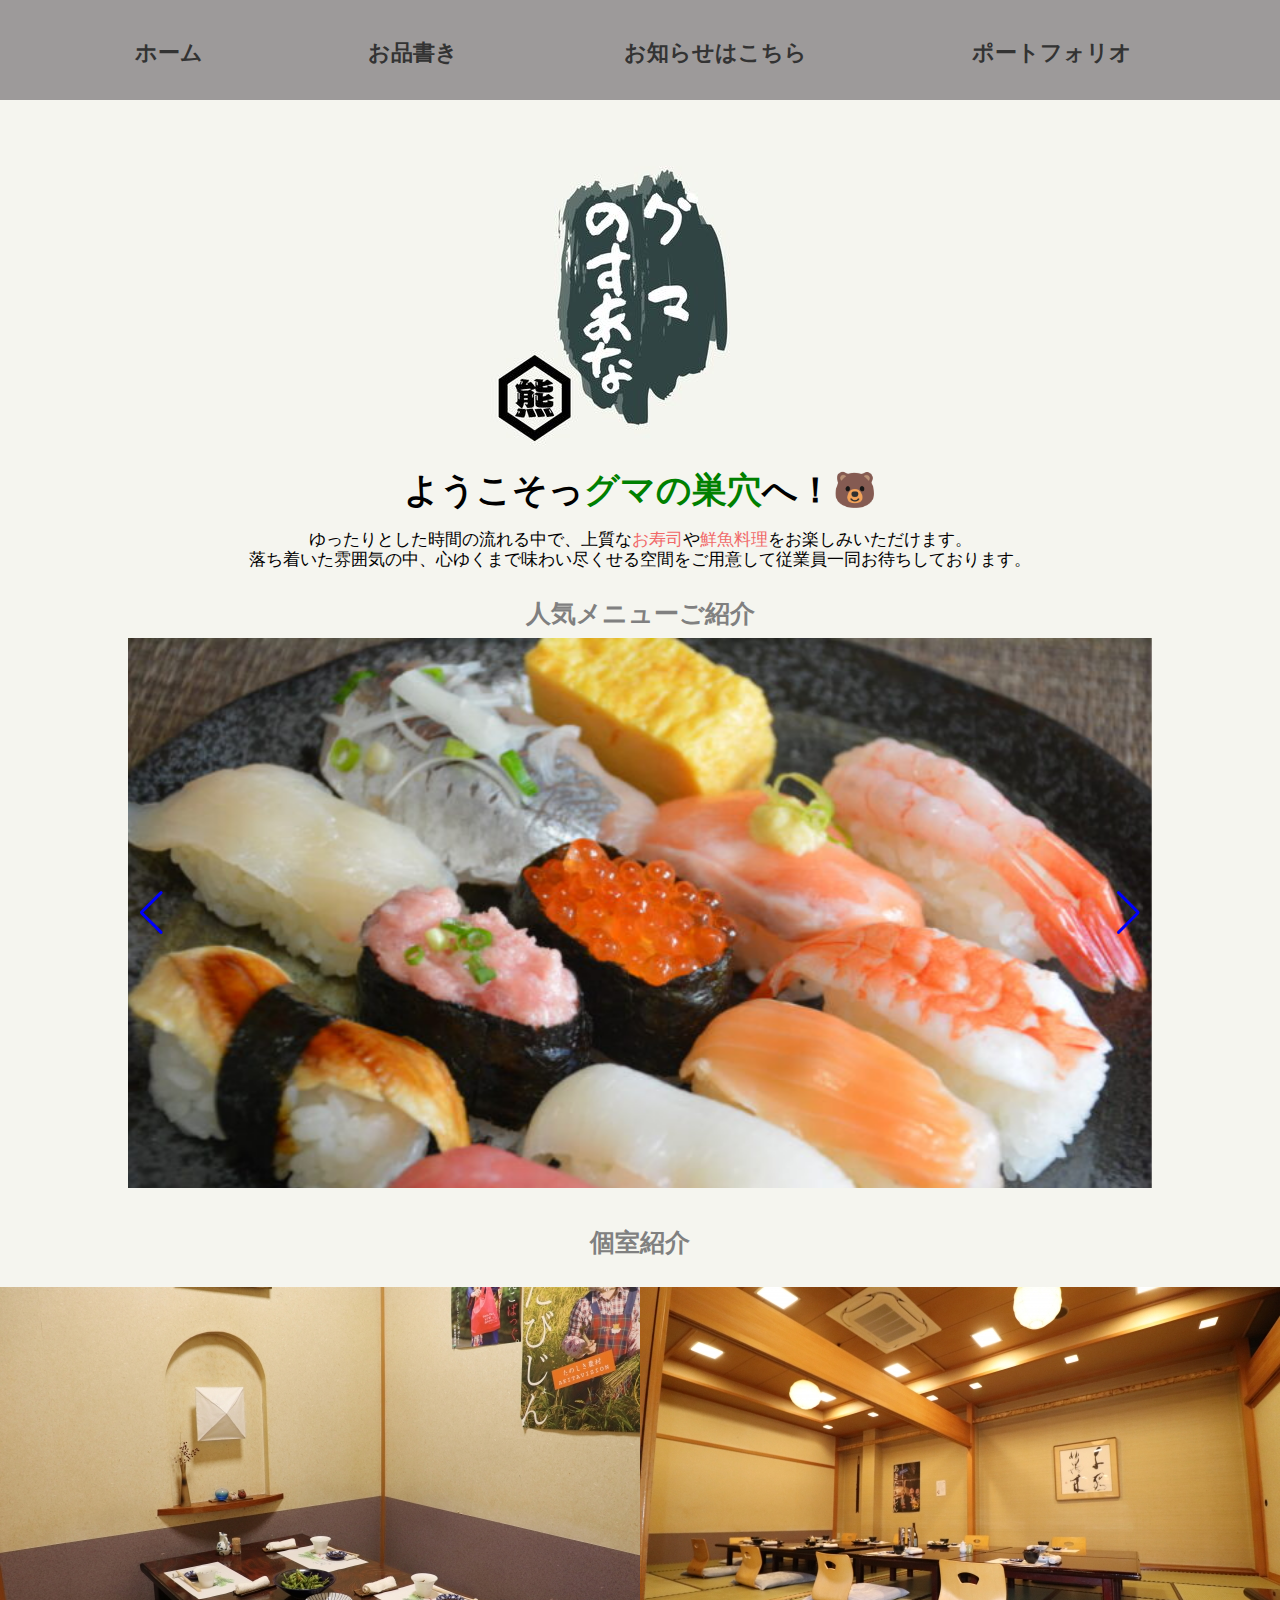
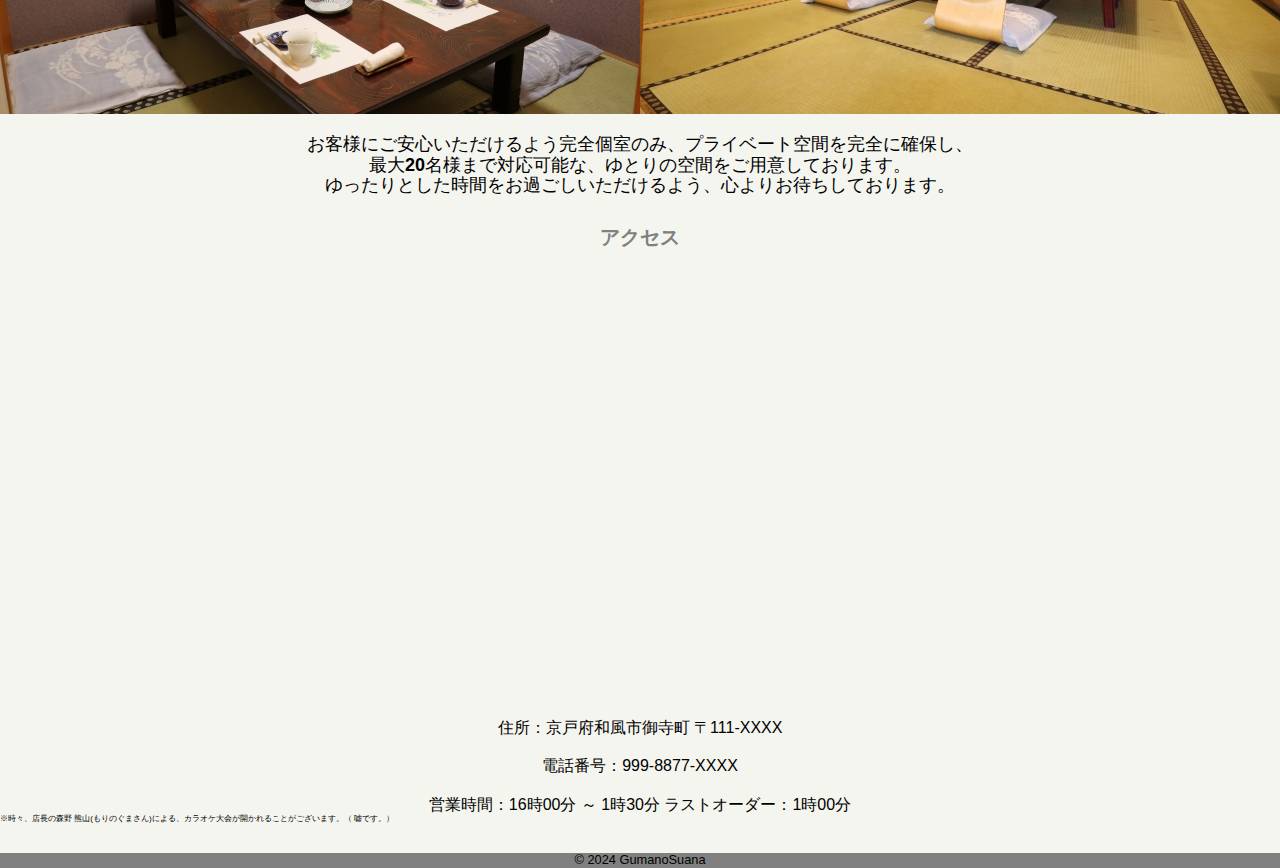
<file: index.html>
<!DOCTYPE html>
<html lang="ja">

<head>
    <meta charset="UTF-8">
    <meta name="viewport" content="width=device-width, initial-scale=1.0">
    <title>居酒屋 グマのすあな</title>
    <link rel="stylesheet" href="./css/reset.css">
    <link rel="stylesheet" href="https://cdn.jsdelivr.net/npm/swiper@11/swiper-bundle.min.css"/>
    <link rel="stylesheet" href="./css/swiper.css">
    <link rel="stylesheet" href="./css/sakaba.css">
</head>

<body>

    <header>
        <nav class="header-list">
            <ul class="main-menu">
                <li><a href="#home">ホーム</a>
                <ul class="sub-menu">
                    <li><a href="#ninki">メニュー</a></li>
                    <li><a href="#kositu">個室紹介</a></li>
                    <li><a href="#access-top">アクセス</a></li>
                </ul>
                <li><a href="#">お品書き</a>
                    <ul class="sub-menu">
                        <li><a href="menu.html">お魚料理</a></li>
                        <li><a href="#">揚げ物</a></li>
                        <li><a href="#">お手軽一品</a></li>
                        <li><a href="#">お飲み物</a></li>
                    </ul>
                </li>
                </li>
                <li><a href="#">お知らせはこちら</a>
                    <ul class="sub-menu">
                        <li><a href="#">X (旧 Twitter)</a></li>
                        <li><a href="https://www.facebook.com/login.php/" target="_blank">Facebook</a></li>
                        <li><a href="https://www.instagram.com/?hl=ja" target="_blank">Instagram</a></li>
                    </ul>
                </li>
                <li><a href="#">ポートフォリオ</a>
                    <ul class="sub-menu">
                        <li><a href="otamesi.html" target="_blank">その１</a></li>
                        <li><a href="index.html">その２</a></li>
                    </ul>
                </li>
            </ul>
        </nav>
    </header>

    <main>
        <div class="top-images"><a href="./neta.html"><img class="top" src="./images/top.jpg" alt="店名"></a></div>
        <h1 id="home">ようこそっ<span class="green">グマの巣穴</span>へ！🐻</h1>
        <p class="nedan">ゆったりとした時間の流れる中で、上質な<span class="sakana">お寿司</span>や<span
                class="sakana">鮮魚料理</span>をお楽しみいただけます。<br>
            落ち着いた雰囲気の中、心ゆくまで味わい尽くせる空間をご用意して従業員一同お待ちしております。</p>

        <h2 id="ninki">人気メニューご紹介</h2>

        <!--swiperの使いかた
        1.swiperというクラス名の<div>タグを用意
        2.swiperの中にswiper-wrapperというクラス名の<div>タグを用意
        3.swiper-wrapperの中に、スライドする画像を設定
        画像は、swiper-slideというクラス名の<div>タグを使い、style属性でbackgroung-imageとして設定 
        -->
        <div class="swiper">
            <div class="swiper-wrapper">
                <div class="swiper-slide" style="background-image: url(./images/sushi.jpg)";>
                    <a class="swiper-menu" href="menu.html"></a>
                </div>
                <div class="swiper-slide" style="background-image: url(./images/sasimi.jpg)">
                    <a class="swiper-menu" href="menu.html"></a>
                </div>
                <div class="swiper-slide" style="background-image: url(./images/karaage.jpg)";></div>
                <div class="swiper-slide" style="background-image: url(./images/osake.jpg)";></div>
            </div>
            <!-- 矢印ボタンを作りたいときは以下のHTMLコードとjsコードを追加 -->
            <div class="swiper-button-prev"></div>
            <div class="swiper-button-next"></div>
        </div>

<h2 class="heya" id="kositu">個室紹介</h2>

            <div class="kositu-img">
                <img src="./images/kositu.jpg" alt="個室">
                <img src="./images/kositu2.jpg" alt="大個室">
            </div>

        <div class="kositu-text">
            <p>お客様にご安心いただけるよう完全個室のみ、プライベート空間を完全に確保し、<br>
                最大20名様まで対応可能な、ゆとりの空間をご用意しております。<br>
                ゆったりとした時間をお過ごしいただけるよう、心よりお待ちしております。</p>
        </div>
        <script src="https://cdn.jsdelivr.net/npm/swiper@11/swiper-bundle.min.js"></script>
        <script src="./js/swiper.js"></script>

    </main>

    <footer>

        <h3 id="access-top">アクセス</h3>
        <div class="iframe">
            <iframe
                src="https://www.google.com/maps/embed?pb=!1m18!1m12!1m3!1d1441.7031281642783!2d10.395855871060443!3d43.722886701111186!2m3!1f0!2f0!3f0!3m2!1i1024!2i768!4f13.1!3m3!1m2!1s0x12d591a6c44e88cd%3A0x32eca9b1d554fc03!2z44OU44K144Gu5pac5aGU!5e0!3m2!1sja!2sjp!4v1723582237822!5m2!1sja!2sjp"
                width="600" height="450" style="border:0;" allowfullscreen="" loading="lazy"
                referrerpolicy="no-referrer-when-downgrade"></iframe>
        </div>
        <p class="access">住所：京戸府和風市御寺町 〒111-XXXX</p>
        <p class="access">電話番号：999-8877-XXXX</p>
        <p class="access">営業時間：16時00分 ～ 1時30分 ラストオーダー：1時00分</p>
        <p class="kossori">※時々、店長の森野 熊山(もりのぐまさん)による、カラオケ大会が開かれることがございます。（ 嘘です。）</p>
        <p class="copyright">© 2024 GumanoSuana</p>
    </footer>

</body>

</html>
</file>
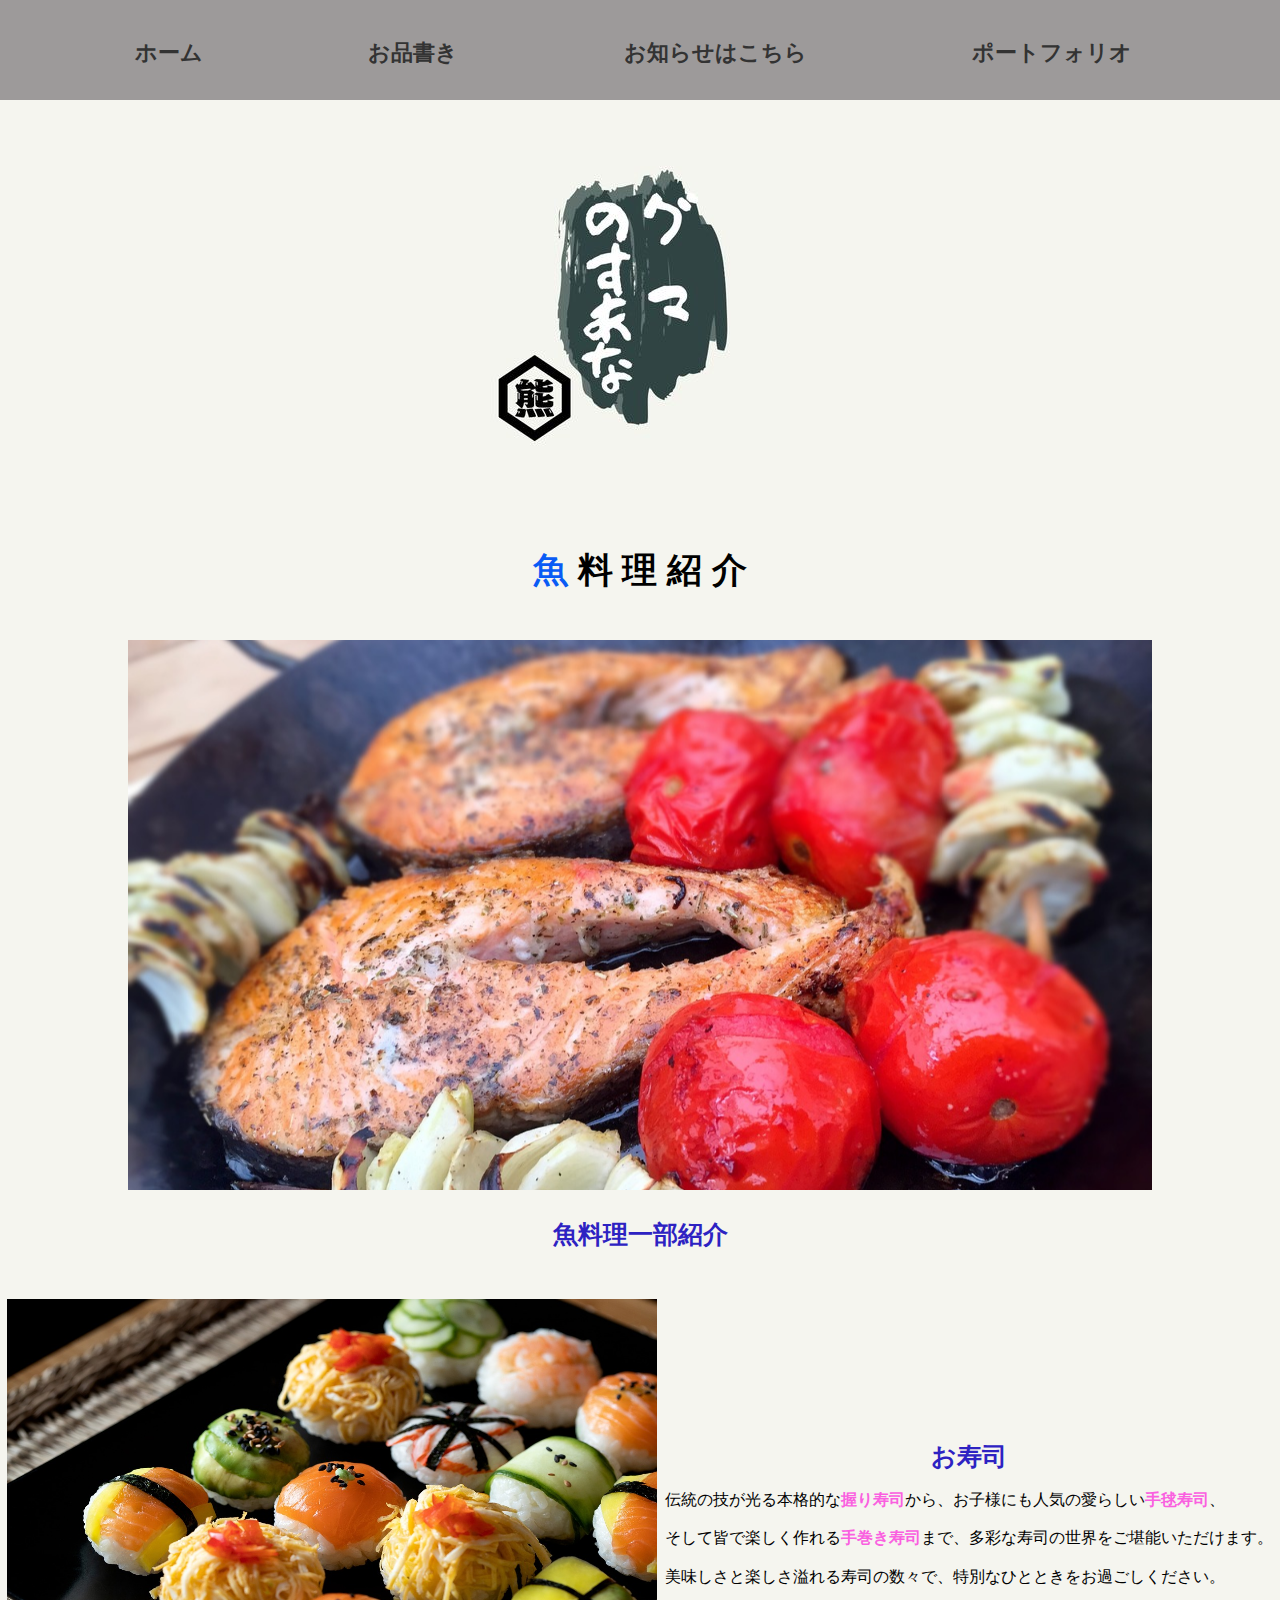
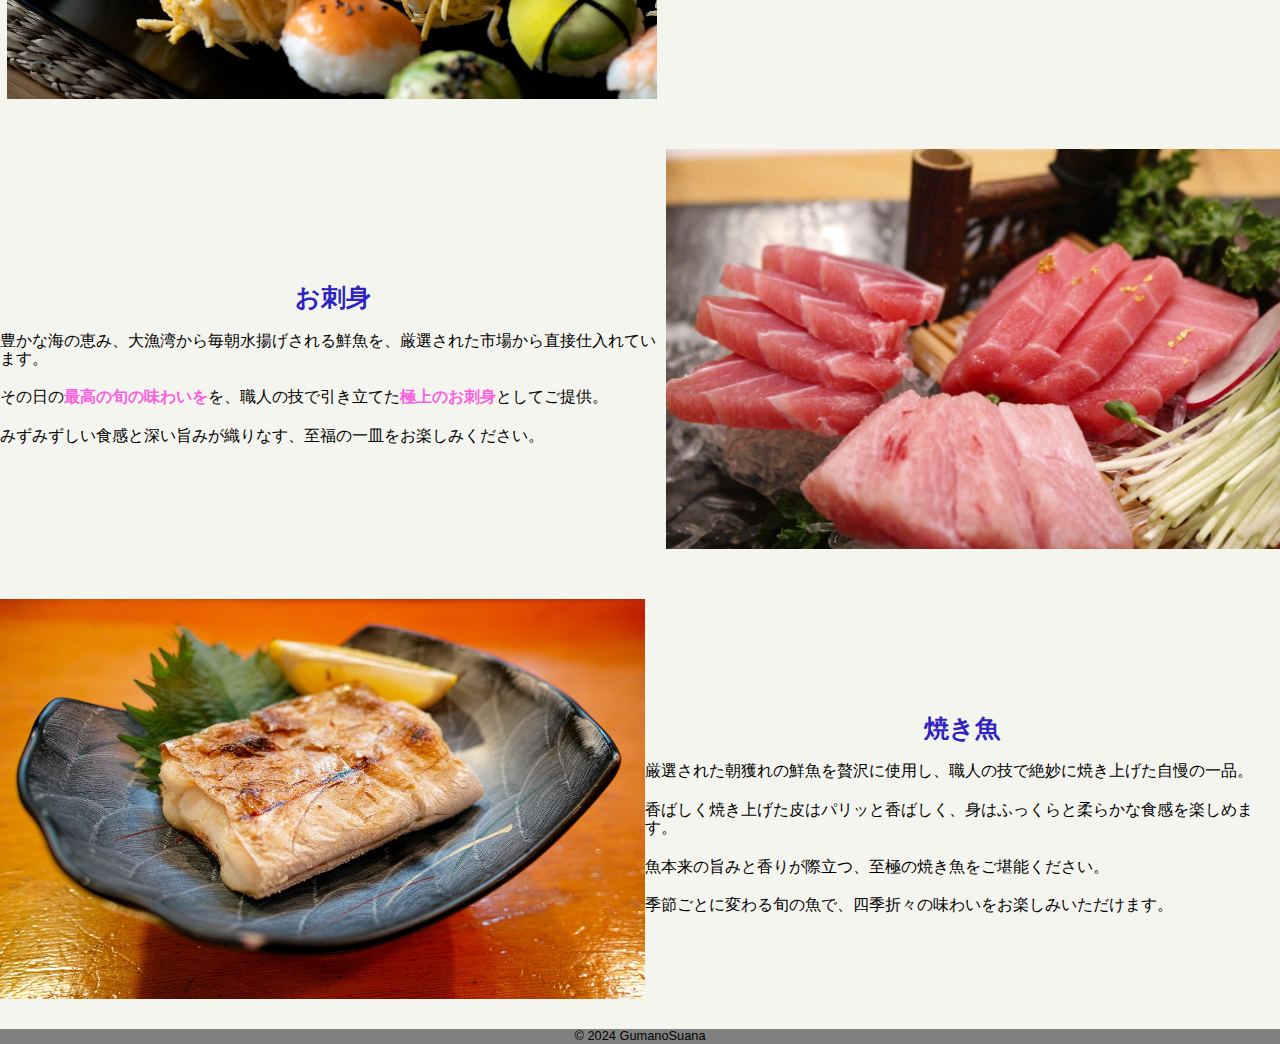
<file: menu.html>
<!DOCTYPE html>
<html lang="ja">

<head>
    <meta charset="UTF-8">
    <meta name="viewport" content="width=device-width, initial-scale=1.0">
    <title>魚料理</title>
    <link rel="stylesheet" href="./css/reset.css">
    <link rel="stylesheet" href="https://cdn.jsdelivr.net/npm/swiper@11/swiper-bundle.min.css" />
    <link rel="stylesheet" href="./css/swiper.css">
    <link rel="stylesheet" href="./css/menu.css">
</head>

<body>

    <header>
        <nav class="header-list">
            <ul class="main-menu">
                <li><a href="index.html">ホーム</a></li>
                <li><a href="#">お品書き</a>
                    <ul class="sub-menu">
                        <li><a href="#">お魚料理</a></li>
                        <li><a href="#">揚げ物</a></li>
                        <li><a href="#">お手軽一品</a></li>
                        <li><a href="#">お飲み物</a></li>
                    </ul>
                </li>
                <li><a href="#">お知らせはこちら</a>
                    <ul class="sub-menu">
                        <li><a href="#">X (旧 Twitter)</a></li>
                        <li><a href="https://www.facebook.com/login.php/" target="_blank">Facebook</a></li>
                        <li><a href="https://www.instagram.com/?hl=ja" target="_blank">Instagram</a></li>
                    </ul>
                </li>
                <li><a href="#">ポートフォリオ</a>
                    <ul class="sub-menu">
                        <li><a href="otamesi.html" target="_blank">その１</a></li>
                        <li><a href="index.html">その２</a></li>
                    </ul>
                </li>
            </ul>
        </nav>
    </header>

    <main>
        <div class="top-images"><a href="./neta.html"><img class="top" src="./images/top.jpg" alt="店名"></a></div>
        <h1><span class="sakana">魚</span> 料 理 紹 介</h1>

        <div class="swiper">
            <div class="swiper-wrapper">
                <div class="swiper-slide" style="background-image: url(./images/maguro.jpg)"></div>
                <div class="swiper-slide" style="background-image: url(./images/sasimi.jpg)"></div>
                <div class="swiper-slide" style="background-image: url(./images/yakisakana.jpg)" ;></div>
                <div class="swiper-slide" style="background-image: url(./images/yakisakana2.jpg)" ;></div>
                <div class="swiper-slide" style="background-image: url(./images/sushi.jpg)" ;></div>
            </div>
        </div>

        <!--<div class="menu-container">

            <div class="menu-item">
                <img src="./images/sushi3.jpg" alt="てまり寿司">
                <p>お寿司です</p>

            </div>

            <div class="menu-item">
                <img src="./images/sasimi2.jpg" alt="マグロ刺身">
                <p>刺身です</p>

            </div>

            <div class="menu-item">
                <img src="./images/yakisakana.jpg" alt="焼き魚">
                <P>焼き魚です</P>

            </div>

        </div>-->

        <h2>魚料理一部紹介</h2>

        <div class="menu-container">
            <div class="menu-image">
                <img src="./images/sushi3.jpg" alt="てまり寿司">
            </div>
            <div class="menu-text">
                <h2>お寿司</h2>
                <p>伝統の技が光る本格的な<span class="setumei">握り寿司</span>から、お子様にも人気の愛らしい<span class="setumei">手毬寿司</span>、</p>
                <p>そして皆で楽しく作れる<span class="setumei">手巻き寿司</span>まで、多彩な寿司の世界をご堪能いただけます。</p>
                <p>美味しさと楽しさ溢れる寿司の数々で、特別なひとときをお過ごしください。</p>
            </div>
        </div>

        <div class="menu-container">
            <div class="menu-text">
                <h2>お刺身</h2>
                <p>豊かな海の恵み、大漁湾から毎朝水揚げされる鮮魚を、厳選された市場から直接仕入れています。</p>
                <p>その日の<span class="setumei">最高の旬の味わいを</span>を、職人の技で引き立てた<span class="setumei">極上のお刺身</span>としてご提供。</p>
                <p>みずみずしい食感と深い旨みが織りなす、至福の一皿をお楽しみください。</p>
            </div>
            <div class="menu-image">
                <img src="./images/sasimi2.jpg" alt="マグロ刺身">
            </div>
        </div>

        <div class="menu-container">
            <div class="menu-image">
                <img src="./images/yakisakana.jpg" alt="焼き魚">
            </div>
            <div class="menu-text">
                <h2>焼き魚</h2>
                <p>厳選された朝獲れの鮮魚を贅沢に使用し、職人の技で絶妙に焼き上げた自慢の一品。</p>
                <p>香ばしく焼き上げた皮はパリッと香ばしく、身はふっくらと柔らかな食感を楽しめます。</p>
                <p>魚本来の旨みと香りが際立つ、至極の焼き魚をご堪能ください。</p>
                <p>季節ごとに変わる旬の魚で、四季折々の味わいをお楽しみいただけます。</p>
            </div>
        </div>

        <script src="https://cdn.jsdelivr.net/npm/swiper@11/swiper-bundle.min.js"></script>
        <script src="./js/swiper2.js"></script>

    </main>

    <footer>
        <p class="copyright">© 2024 GumanoSuana</p>
    </footer>

</body>

</html>
</file>
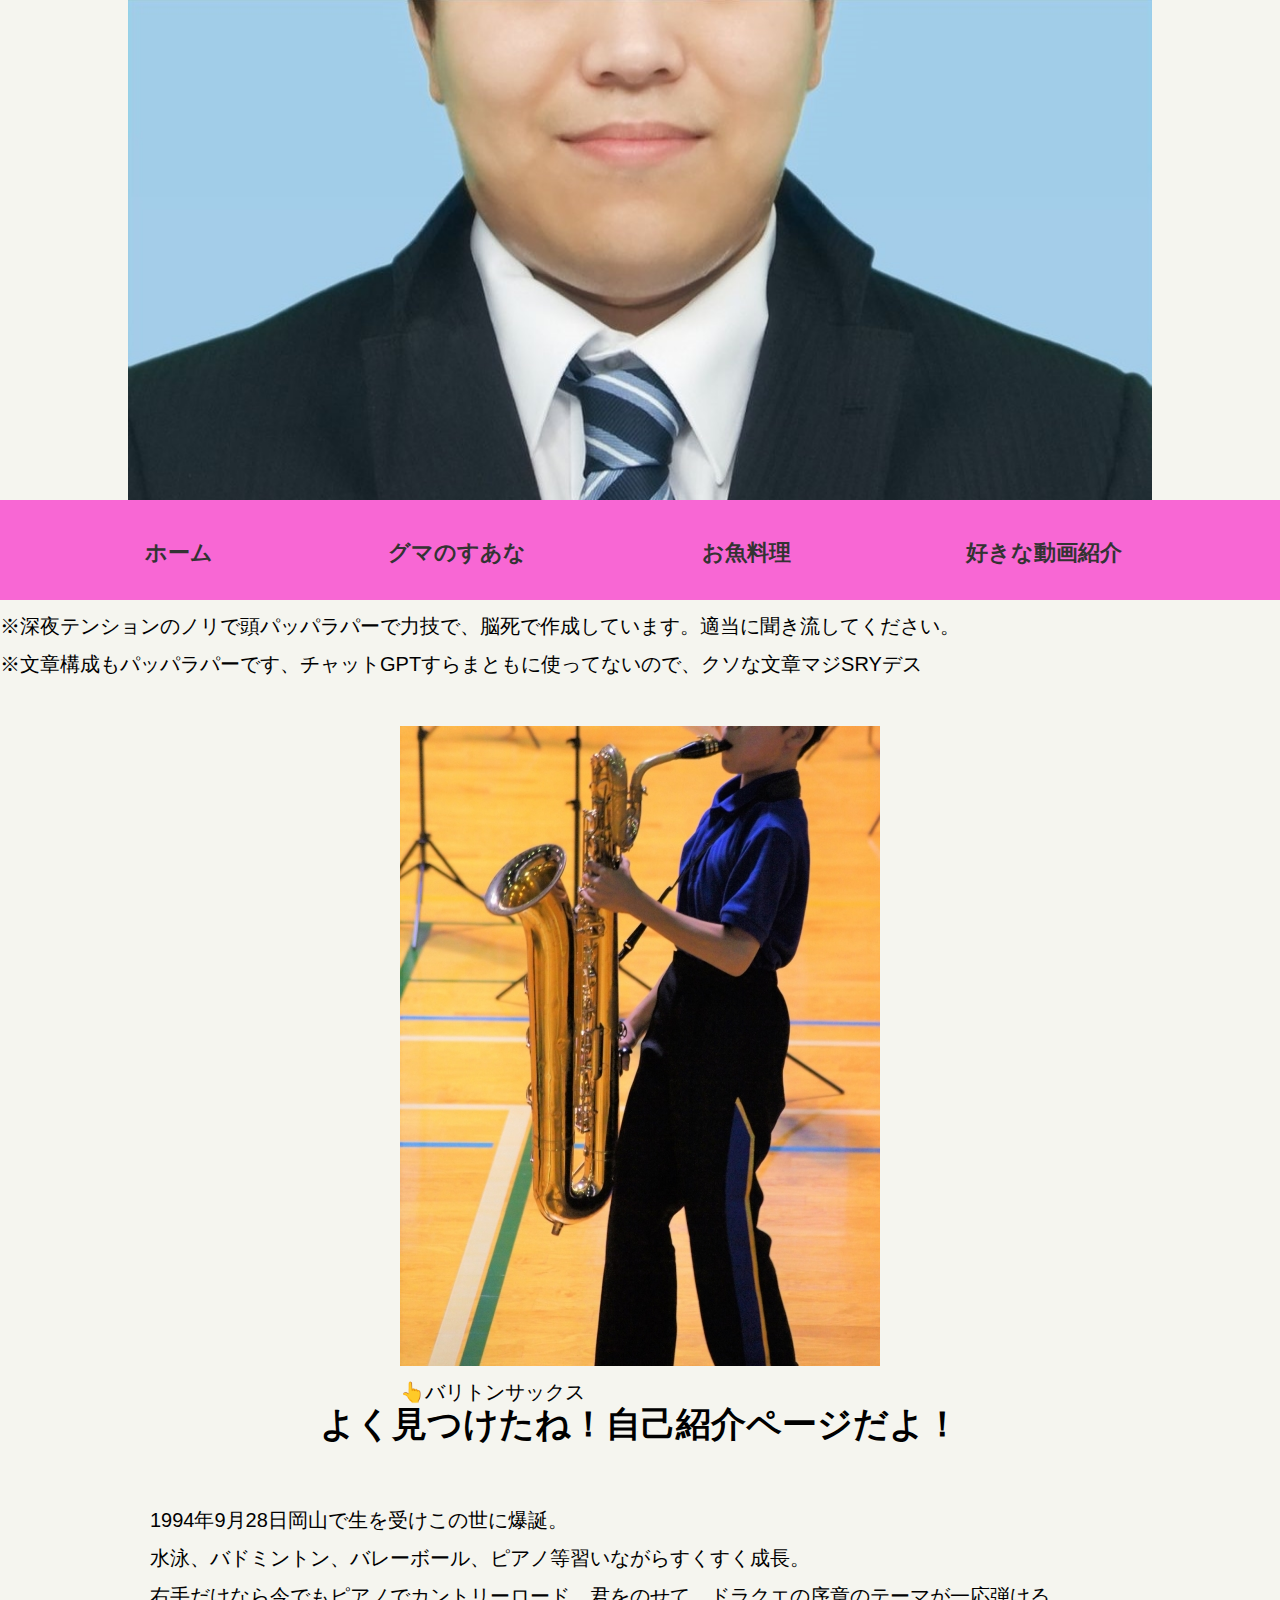
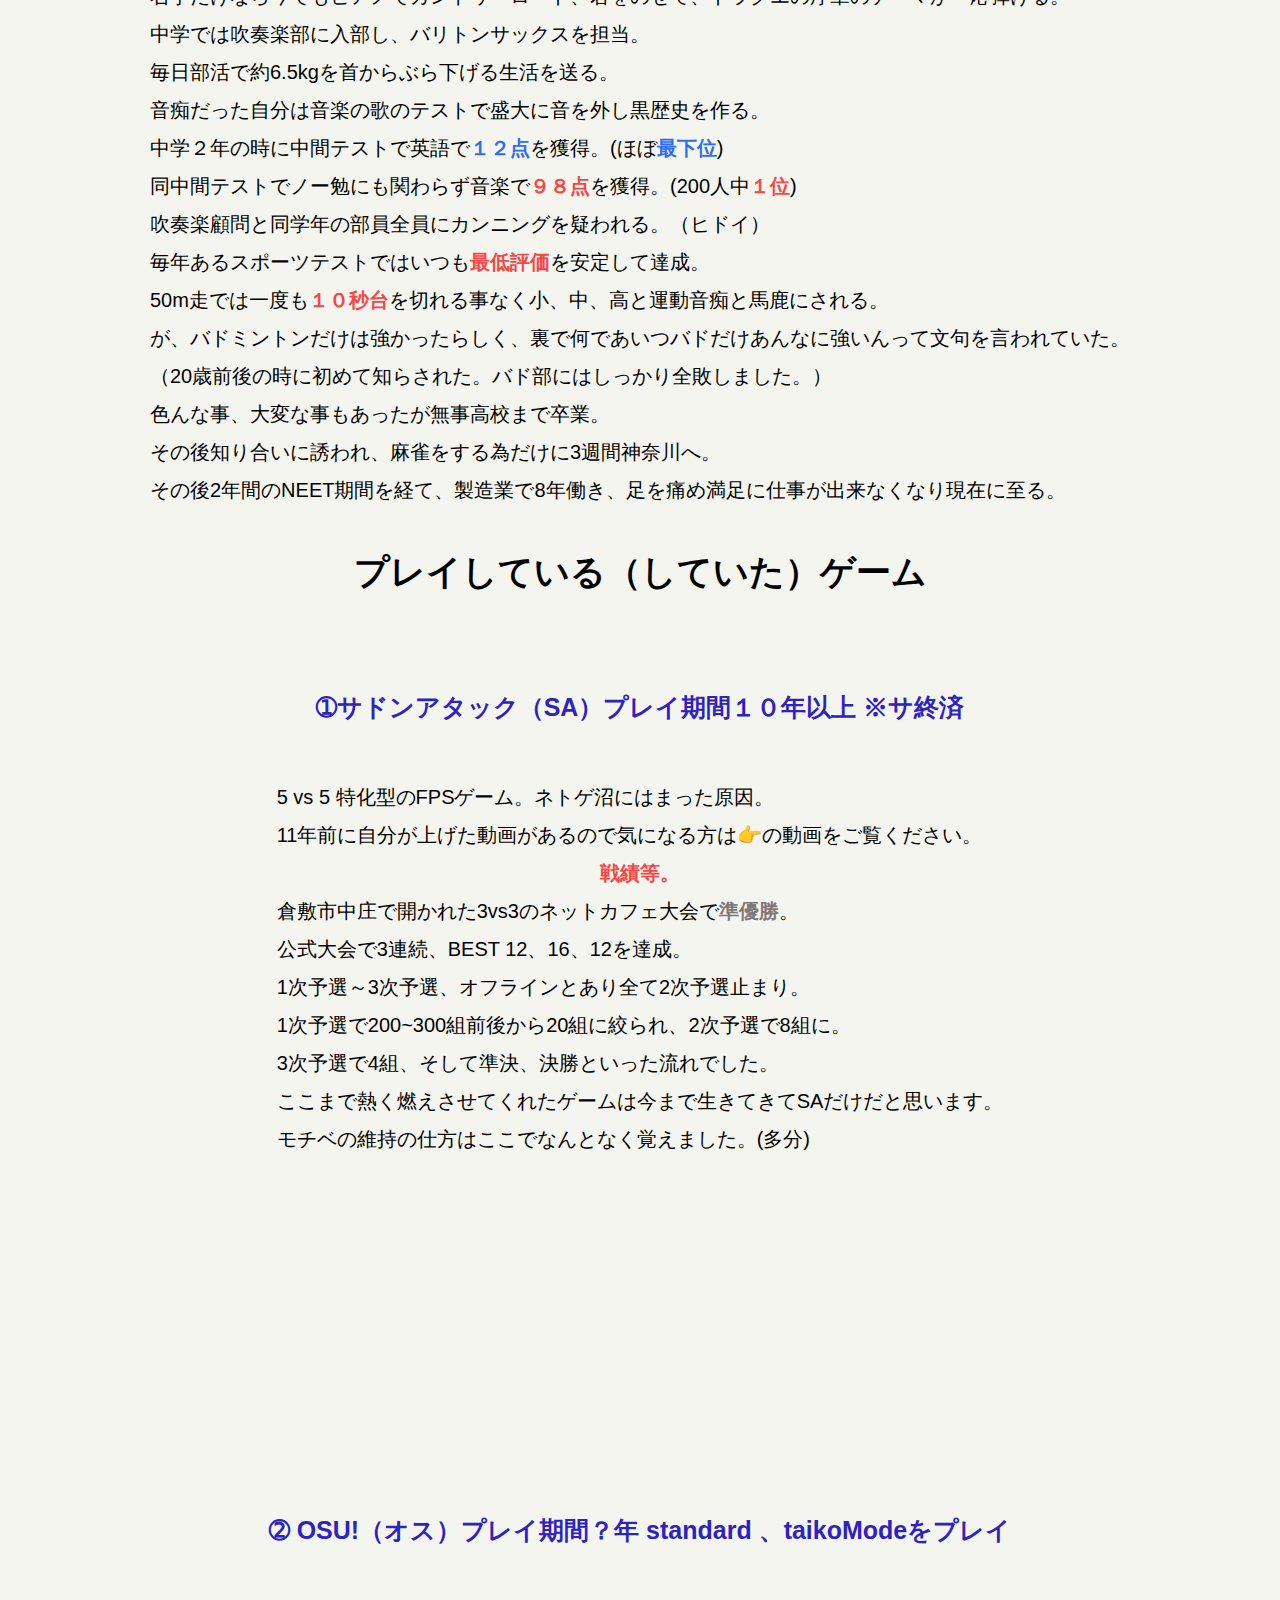
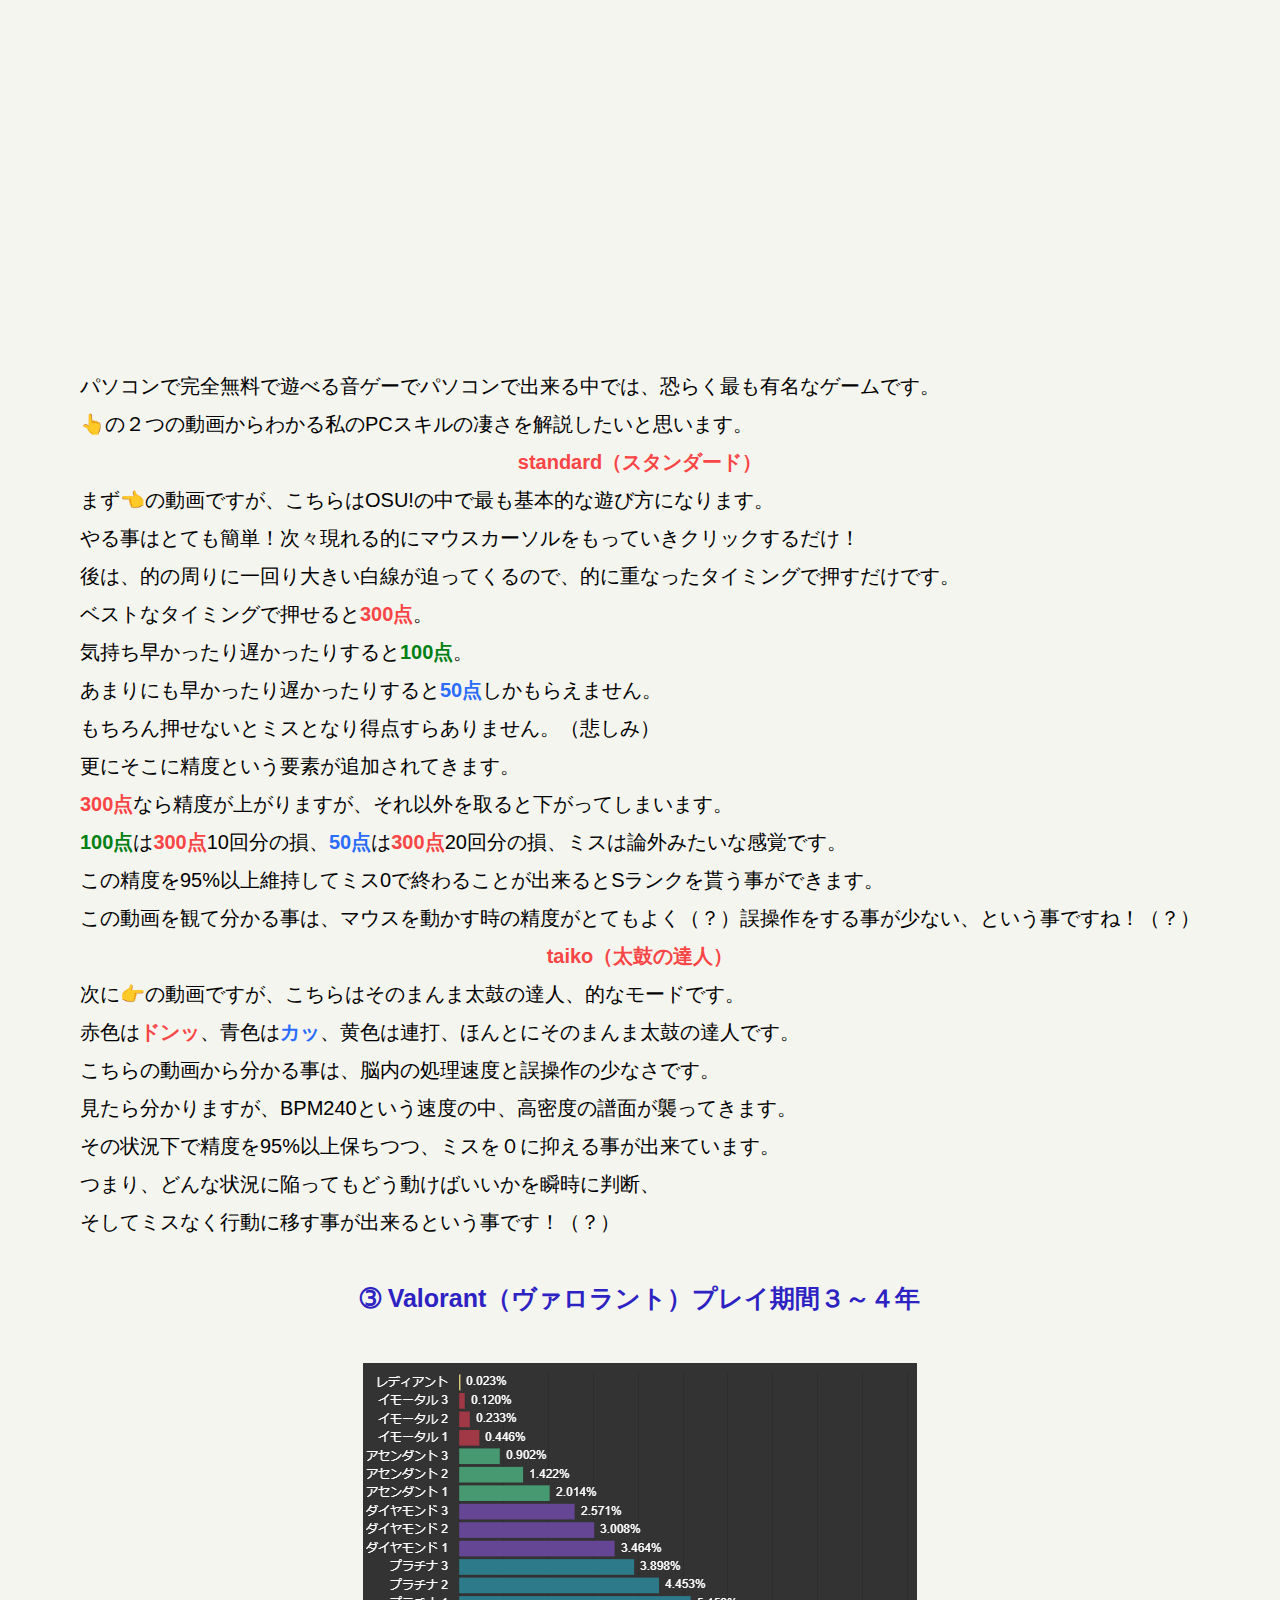
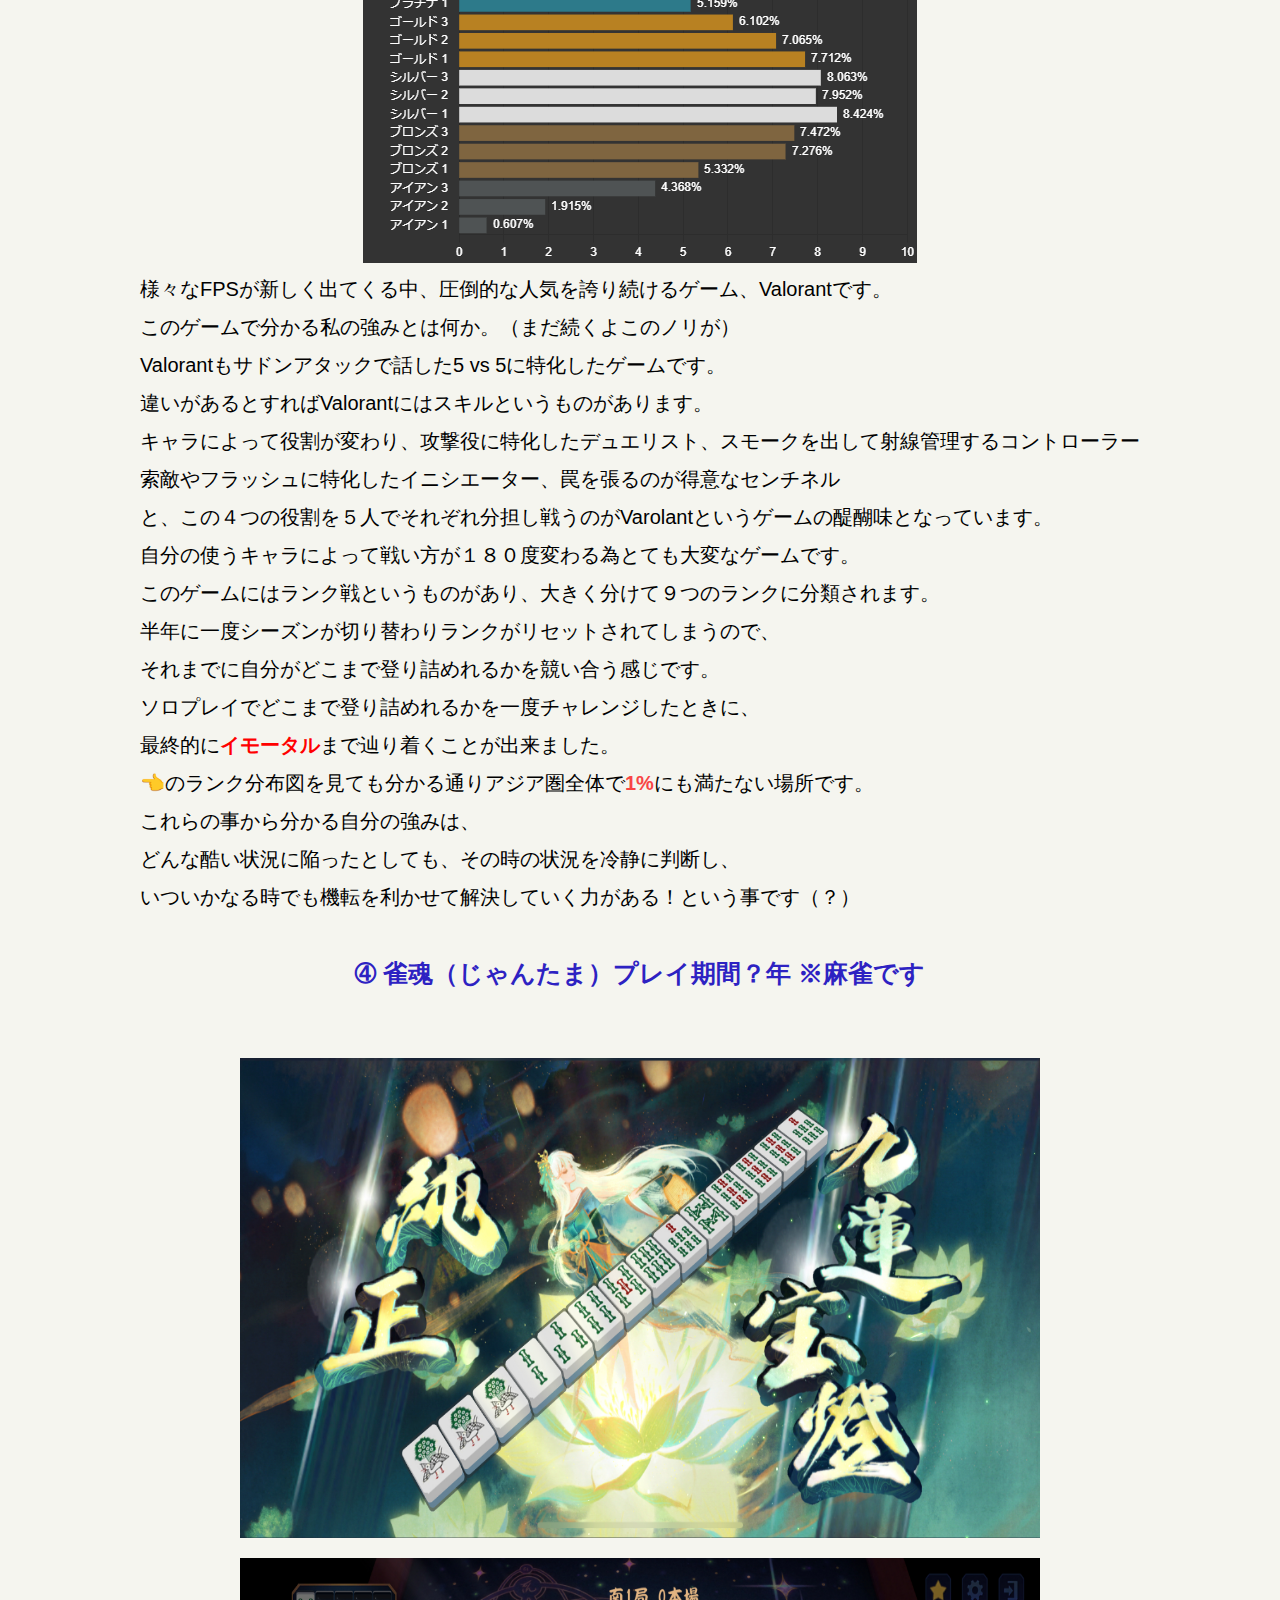
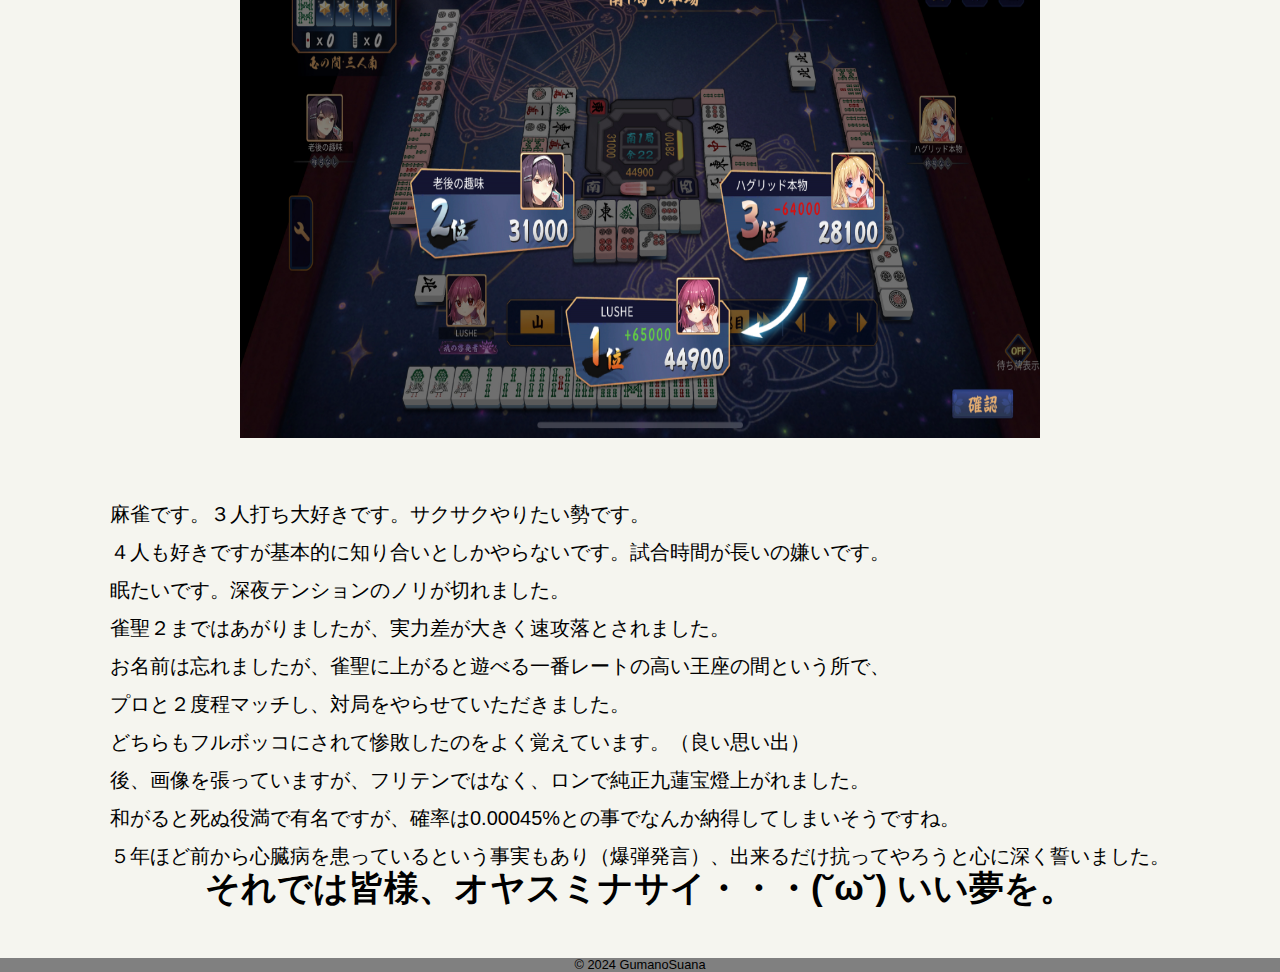
<file: neta.html>
<!DOCTYPE html>
<html lang="ja">

<head>
    <meta charset="UTF-8">
    <meta name="viewport" content="width=device-width, initial-scale=1.0">
    <title>今更自己紹介ぶち込むぞぉ！</title>
    <link rel="stylesheet" href="./css/reset.css">
    <link rel="stylesheet" href="https://cdn.jsdelivr.net/npm/swiper@11/swiper-bundle.min.css" />
    <link rel="stylesheet" href="./css/swiper.css">
    <link rel="stylesheet" href="./css/neta.css">
</head>

<body>

    <div class="swiper">
        <div class="swiper-wrapper">
            <div class="swiper-slide" style="background-image: url(./images/debu.jpg)"></div>
            <div class="swiper-slide" style="background-image: url(./images/debu.jpg)"></div>
            <div class="swiper-slide" style="background-image: url(./images/debu.jpg)"></div>
            <div class="swiper-slide" style="background-image: url(./images/debu.jpg)"></div>
            <div class="swiper-slide" style="background-image: url(./images/debu.jpg)"></div>
        </div>
    </div>

    <header>
        <nav class="header-list">
            <ul class="main-menu">
                <li><a href="gumamama.html">ホーム</a></li>
                <li><a href="index.html">グマのすあな</a></li>
                <li><a href="menu.html">お魚料理</a></li>
                <li><a href="otamesi.html">好きな動画紹介</a></li>
            </ul>
        </nav>
    </header>

    <main>

        <p class="text">※深夜テンションのノリで頭パッパラパーで力技で、脳死で作成しています。適当に聞き流してください。</p>
        <p class="text">※文章構成もパッパラパーです、チャットGPTすらまともに使ってないので、クソな文章マジSRYデス</p>

        <div class="syokai-container">

            <div class="syokai-item">
                <img src="./images/bariton.jpg" alt="バリトンサックス">
                <p class="text">👆バリトンサックス</p>
            </div>

            <div class="syokai-item">
                <h1>よく見つけたね！自己紹介ページだよ！</h1>
                <p class="text">1994年9月28日岡山で生を受けこの世に爆誕。</p>
                <p class="text">水泳、バドミントン、バレーボール、ピアノ等習いながらすくすく成長。</p>
                <p class="text">右手だけなら今でもピアノでカントリーロード、君をのせて、ドラクエの序章のテーマが一応弾ける。<br>
                <p class="text">中学では吹奏楽部に入部し、バリトンサックスを担当。</p>
                <p class="text">毎日部活で約6.5kgを首からぶら下げる生活を送る。</p>
                <p class="text">音痴だった自分は音楽の歌のテストで盛大に音を外し黒歴史を作る。</p>
                <p class="text">中学２年の時に中間テストで英語で<span class="senseki2">１２点</span>を獲得。(ほぼ<span
                        class="senseki2">最下位</span>)</p>
                <p class="text">同中間テストでノー勉にも関わらず音楽で<span class="senseki">９８点</span>を獲得。(200人中<span
                        class="senseki">１位</span>)</p>
                <p class="text">吹奏楽顧問と同学年の部員全員にカンニングを疑われる。（ヒドイ）</p>
                <p class="text">毎年あるスポーツテストではいつも<span class="senseki">最低評価</span>を安定して達成。</p>
                <p class="text">50m走では一度も<span class="senseki">１０秒台</span>を切れる事なく小、中、高と運動音痴と馬鹿にされる。</p>
                <p class="text">が、バドミントンだけは強かったらしく、裏で何であいつバドだけあんなに強いんって文句を言われていた。</p>
                <p class="text">（20歳前後の時に初めて知らされた。バド部にはしっかり全敗しました。）</p>
                <p class="text">色んな事、大変な事もあったが無事高校まで卒業。</p>
                <p class="text">その後知り合いに誘われ、麻雀をする為だけに3週間神奈川へ。</p>
                <p class="text">その後2年間のNEET期間を経て、製造業で8年働き、足を痛め満足に仕事が出来なくなり現在に至る。</p>

            </div>

        </div>
        <div class="syokai-container">
            <h1>プレイしている（していた）ゲーム</h1>
        </div>

        <h2>➀サドンアタック（SA）プレイ期間１０年以上 ※サ終済</h2>
        <div class="syokai-container">
            <div class="syokai-item">
                <p class="text">5 vs 5 特化型のFPSゲーム。ネトゲ沼にはまった原因。</p>
                <p class="text">11年前に自分が上げた動画があるので気になる方は👉の動画をご覧ください。</p>
                <p class="text2"><span class="senseki">戦績等。</span></p>
                <p class="text">倉敷市中庄で開かれた3vs3のネットカフェ大会で<span class="medal">準優勝</span>。</p>
                <p class="text">公式大会で3連続、BEST 12、16、12を達成。</p>
                <p class="text">1次予選～3次予選、オフラインとあり全て2次予選止まり。</p>
                <p class="text">1次予選で200~300組前後から20組に絞られ、2次予選で8組に。</p>
                <p class="text">3次予選で4組、そして準決、決勝といった流れでした。</p>
                <p class="text">ここまで熱く燃えさせてくれたゲームは今まで生きてきてSAだけだと思います。</p>
                <p class="text">モチベの維持の仕方はここでなんとなく覚えました。(多分)</p>
            </div>


            <div class="syokai-item">
                <iframe width="560" height="315" src="https://www.youtube.com/embed/EUxY_Bj5Bz0?si=RKngt0pGJDmlVW_0"
                    title="YouTube video player" frameborder="0"
                    allow="accelerometer; autoplay; clipboard-write; encrypted-media; gyroscope; picture-in-picture; web-share"
                    referrerpolicy="strict-origin-when-cross-origin" allowfullscreen></iframe>
            </div>
        </div>

        <h2>➁ OSU!（オス）プレイ期間？年 standard 、taikoModeをプレイ</h2>
        <div class="syokai-container">
            <div class="syokai-item">
                <div class="iframe-douga">
                    <iframe width="560" height="315" src="https://www.youtube.com/embed/ALpkejvx8HI?si=NUBRPWdDxwX-Elzn"
                        title="YouTube video player" frameborder="0"
                        allow="accelerometer; autoplay; clipboard-write; encrypted-media; gyroscope; picture-in-picture; web-share"
                        referrerpolicy="strict-origin-when-cross-origin" allowfullscreen></iframe>
                </div>
            </div>

            <div class="syokai-item">
                <div class="iframe-douga">
                    <iframe width="560" height="315" src="https://www.youtube.com/embed/WmeIfkbHeRc?si=azdxuBTqarj2GRG7"
                        title="YouTube video player" frameborder="0"
                        allow="accelerometer; autoplay; clipboard-write; encrypted-media; gyroscope; picture-in-picture; web-share"
                        referrerpolicy="strict-origin-when-cross-origin" allowfullscreen></iframe>
                </div>
            </div>
        </div>

        <div class="syokai-container">
            <div class="syokai-item">
                <p class="text">パソコンで完全無料で遊べる音ゲーでパソコンで出来る中では、恐らく最も有名なゲームです。</p>
                <p class="text">👆の２つの動画からわかる私のPCスキルの凄さを解説したいと思います。</p>
                <p class="text2"><span class="senseki">standard（スタンダード）</span></p>
                <p class="text">まず👈の動画ですが、こちらはOSU!の中で最も基本的な遊び方になります。</p>
                <p class="text">やる事はとても簡単！次々現れる的にマウスカーソルをもっていきクリックするだけ！</p>
                <p class="text">後は、的の周りに一回り大きい白線が迫ってくるので、的に重なったタイミングで押すだけです。</p>
                <p class="text">ベストなタイミングで押せると<span class="senseki">300点</span>。</p>
                <p class="text">気持ち早かったり遅かったりすると<span class="senseki3">100点</span>。</p>
                <p class="text">あまりにも早かったり遅かったりすると<span class="senseki2">50点</span>しかもらえません。</p>
                <p class="text">もちろん押せないとミスとなり得点すらありません。（悲しみ）</p>
                <p class="text">更にそこに精度という要素が追加されてきます。</p>
                <p class="text"><span class="senseki">300点</span>なら精度が上がりますが、それ以外を取ると下がってしまいます。</p>
                <p class="text"><span class="senseki3">100点</span>は<span class="senseki">300点</span>10回分の損、<span
                        class="senseki2">50点</span>は<span class="senseki">300点</span>20回分の損、ミスは論外みたいな感覚です。</p>
                <p class="text">この精度を95%以上維持してミス0で終わることが出来るとSランクを貰う事ができます。</p>
                <p class="text">この動画を観て分かる事は、マウスを動かす時の精度がとてもよく（？）誤操作をする事が少ない、という事ですね！（？）</p>
                <p class="text2"><span class="senseki">taiko（太鼓の達人）</span></p>
                <p class="text">次に👉の動画ですが、こちらはそのまんま太鼓の達人、的なモードです。</p>
                <p class="text">赤色は<span class="senseki">ドンッ</span>、青色は<span
                        class="senseki2">カッ</span>、黄色は連打、ほんとにそのまんま太鼓の達人です。</p>
                <p class="text">こちらの動画から分かる事は、脳内の処理速度と誤操作の少なさです。</p>
                <p class="text">見たら分かりますが、BPM240という速度の中、高密度の譜面が襲ってきます。</p>
                <p class="text">その状況下で精度を95%以上保ちつつ、ミスを０に抑える事が出来ています。</p>
                <p class="text">つまり、どんな状況に陥ってもどう動けばいいかを瞬時に判断、</p>
                <p class="text">そしてミスなく行動に移す事が出来るという事です！（？）</p>

            </div>
        </div>

        <h2>➂ Valorant（ヴァロラント）プレイ期間３～４年</h2>

        <div class="syokai-container">
            <div class="syokai-item">
                <img class="rank" src="./images/rank.png" alt="ランク分布">
            </div>

            <div class="syokai-item">
                <p class="text">様々なFPSが新しく出てくる中、圧倒的な人気を誇り続けるゲーム、Valorantです。</p>
                <p class="text">このゲームで分かる私の強みとは何か。（まだ続くよこのノリが）</p>
                <p class="text">Valorantもサドンアタックで話した5 vs 5に特化したゲームです。</p>
                <p class="text">違いがあるとすればValorantにはスキルというものがあります。</p>
                <p class="text">キャラによって役割が変わり、攻撃役に特化したデュエリスト、スモークを出して射線管理するコントローラー</p>
                <p class="text">索敵やフラッシュに特化したイニシエーター、罠を張るのが得意なセンチネル</p>
                <p class="text">と、この４つの役割を５人でそれぞれ分担し戦うのがVarolantというゲームの醍醐味となっています。</p>
                <p class="text">自分の使うキャラによって戦い方が１８０度変わる為とても大変なゲームです。</p>
                <p class="text">このゲームにはランク戦というものがあり、大きく分けて９つのランクに分類されます。</p>
                <p class="text">半年に一度シーズンが切り替わりランクがリセットされてしまうので、</p>
                <p class="text">それまでに自分がどこまで登り詰めれるかを競い合う感じです。</p>
                <p class="text">ソロプレイでどこまで登り詰めれるかを一度チャレンジしたときに、</p>
                <p class="text">最終的に<span class="senseki4">イモータル</span>まで辿り着くことが出来ました。</p>
                <p class="text">👈のランク分布図を見ても分かる通りアジア圏全体で<span class="senseki">1%</span>にも満たない場所です。</p>
                <p class="text">これらの事から分かる自分の強みは、</p>
                <p class="text">どんな酷い状況に陥ったとしても、その時の状況を冷静に判断し、</p>
                <p class="text">いついかなる時でも機転を利かせて解決していく力がある！という事です（？）</p>

            </div>
        </div>

        <h2>➃ 雀魂（じゃんたま）プレイ期間？年 ※麻雀です</h2>

        <div class="syokai-container">
            <div class="syokai-item">
                <img class="uresiina" src="./images/tyuren.png" alt="ちゅーれんわーい">
            </div>

            <div class="syokai-item">
                <img class="uresiina" src="./images/tyuren2.png" alt="ちゅーれんわーいわーい">
            </div>
        </div>

        <div class="syokai-container">
            <div class="syokai-item">
                <p class="text">麻雀です。３人打ち大好きです。サクサクやりたい勢です。</p>
                <p class="text">４人も好きですが基本的に知り合いとしかやらないです。試合時間が長いの嫌いです。</p>
                <p class="text">眠たいです。深夜テンションのノリが切れました。</p>
                <p class="text">雀聖２まではあがりましたが、実力差が大きく速攻落とされました。</p>
                <p class="text">お名前は忘れましたが、雀聖に上がると遊べる一番レートの高い王座の間という所で、</p>
                <p class="text">プロと２度程マッチし、対局をやらせていただきました。</p>
                <p class="text">どちらもフルボッコにされて惨敗したのをよく覚えています。（良い思い出）</p>
                <p class="text">後、画像を張っていますが、フリテンではなく、ロンで純正九蓮宝燈上がれました。</p>
                <p class="text">和がると死ぬ役満で有名ですが、確率は0.00045%との事でなんか納得してしまいそうですね。</p>
                <p class="text">５年ほど前から心臓病を患っているという事実もあり（爆弾発言）、出来るだけ抗ってやろうと心に深く誓いました。</p>
            </div>
        </div>
        <h1>それでは皆様、オヤスミナサイ・・・(˘ω˘) いい夢を。</h1>
        <script src="https://cdn.jsdelivr.net/npm/swiper@11/swiper-bundle.min.js"></script>
        <script src="./js/swiper2.js"></script>

    </main>

    <footer>
        <p class="copyright">© 2024 GumanoSuana</p>
    </footer>

</body>

</html>
</file>
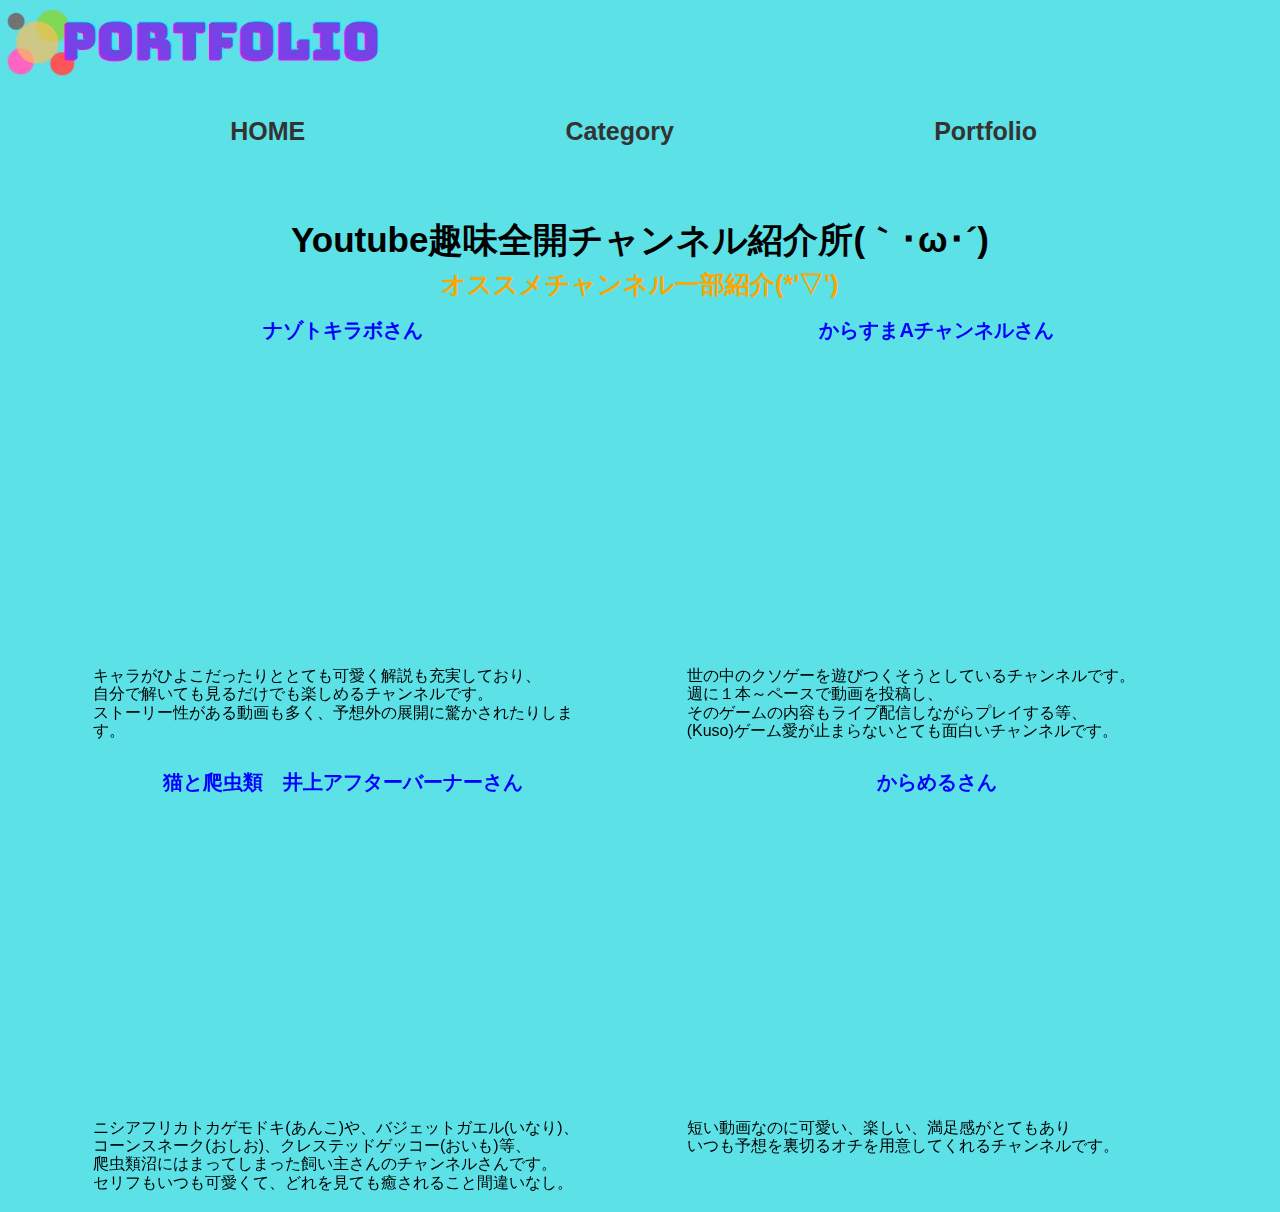
<file: otamesi.html>
<!DOCTYPE html>
<html lang="ja">

<head>
    <meta charset="UTF-8">
    <meta name="viewport" content="width=device-width, initial-scale=1.0">
    <link rel="stylesheet" href="./css/reset.css">
    <link rel="stylesheet" href="./css/otamesi.css">
    <title>Document</title>
</head>

<body>
    <header>
        <nav>
            <img class="logo" src="./images/portfolio.jpg">
            <ul class="main-menu">
                <li><a href="#home">HOME</a></li>
                <li><a href="#">Category</a>
                    <ul class="sub-menu">
                        <li><a href="#">ゲーム実況</a></li>
                        <li><a href="#">Vtuber</a></li>
                        <li><a href="#">音楽</a></li>
                        <li><a href="#">動物</a></li>
                        <li><a href="#">アニメ</a></li>
                    </ul>
                </li>
                <li><a href="#">Portfolio</a>
                <ul class="sub-menu">
                    <li><a href="otamesi.html">その１</a></li>
                    <li><a href="index.html" target="_blank">その２</a></li>
                </ul>
            </li>
            </ul>
        </nav>
    </header>

    <main>
        <h1 id="home">Youtube趣味全開チャンネル紹介所(｀･ω･´)</h1>
        <h2>オススメチャンネル一部紹介(*'▽')</h2>
        <div class="movie-container">
            <div class="movie-item">
                <h3 class="douga"><a href="https://www.youtube.com/@nazotokilab" target="_blank">ナゾトキラボさん</a></h3>
                <iframe width="540" height="315" src="https://www.youtube.com/embed/yz-93w4tAEY"
                    title="YouTube video player" frameborder="0"
                    allow="accelerometer; autoplay; clipboard-write; encrypted-media; gyroscope; picture-in-picture; web-share"
                    allowfullscreen></iframe>
                <p>キャラがひよこだったりととても可愛く解説も充実しており、<br>
                    自分で解いても見るだけでも楽しめるチャンネルです。<br>
                    ストーリー性がある動画も多く、予想外の展開に驚かされたりします。</p>
            </div>

            <div class="movie-item">
                <h3 class="douga"><a href="https://www.youtube.com/@karasumaA" target="_blank">からすまAチャンネルさん</a></h3>
                <iframe width="540" height="315" src="https://youtube.com/embed/zVcFV4ZPxgw?si=j0yBMqgeK_4jUgA6"
                    title="YouTube video player" frameborder="0"
                    allow="accelerometer; autoplay; clipboard-write; encrypted-media; gyroscope; picture-in-picture; web-share"
                    allowfullscreen></iframe>
                <p>世の中のクソゲーを遊びつくそうとしているチャンネルです。<br>
                    週に１本～ペースで動画を投稿し、<br>
                    そのゲームの内容もライブ配信しながらプレイする等、<br>
                    (Kuso)ゲーム愛が止まらないとても面白いチャンネルです。<br></p>
            </div>

            <div class="movie-item">
                <h3 class="douga"><a href="https://www.youtube.com/@nekotohachurui/featured"
                        target="_blank">猫と爬虫類　井上アフターバーナーさん</a></h3>
                <iframe width="540" height="315" src="https://youtube.com/embed/xPZuQCZ0HwM?si=ClmczxWK4Nl35KEu"
                    title="YouTube video player" frameborder="0"
                    allow="accelerometer; autoplay; clipboard-write; encrypted-media; gyroscope; picture-in-picture; web-share"
                    allowfullscreen></iframe>
                <p>ニシアフリカトカゲモドキ(あんこ)や、バジェットガエル(いなり)、<br>
                    コーンスネーク(おしお)、クレステッドゲッコー(おいも)等、<br>
                    爬虫類沼にはまってしまった飼い主さんのチャンネルさんです。<br>
                    セリフもいつも可愛くて、どれを見ても癒されること間違いなし。</p>
            </div>

            <div class="movie-item">
                <h3 class="douga"><a href="https://www.youtube.com/@nekotohachurui/featured" target="_blank">からめるさん</a>
                </h3>
                <iframe width="540" height="315" src="https://youtube.com/embed/qfjQQbgqfSc?si=f_usrkUDQa8OG0a6"
                    title="YouTube video player" frameborder="0"
                    allow="accelerometer; autoplay; clipboard-write; encrypted-media; gyroscope; picture-in-picture; web-share"
                    allowfullscreen></iframe>
                <p>短い動画なのに可愛い、楽しい、満足感がとてもあり<br>
                    いつも予想を裏切るオチを用意してくれるチャンネルです。</p>
            </div>
        </div>
        <script src="./js/otamesi.js"></script>
    </main>

    <footer>



    </footer>
</body>

</html>
</file>
<file: css/sakaba.css>
@charset "UTF-8";

html {
    font-family: Arial, sans-serif;
}

/*===============
ヘッダー
===============*/

header {
    background-repeat: no-repeat;
    background-size: cover;
    background-position: left;
    /* 左揃え表示 */
    height: 100px;
    /* 高さ指定をつけてやらないとサブメニューを開いたときに変な事になる。 */
    max-width: 100%;
    /* 必要性があまりわからない */
    position: relative;
    left: 0;
    right: 0;
    z-index: 1000;
}

header nav .main-menu {
    display: flex;
    height: 100px;
    /* サブメニューの底辺にまで色が反映されて困るなら　heightで高さを固定してあげると解決することがあるよ。*/
    justify-content: space-evenly;
    flex-wrap: wrap;
}

.header-list {
    background-color: rgb(157, 154, 154);
}

.main-menu {
    font-size: 22px;
    font-weight: bold;
    padding-top: 30px;
    padding-right: 1%;
}

.main-menu>li {
    /*position: relative;*/
    margin-right: 10px;
    /* 値を調整して間隔を広げる */
}

.main-menu>li:last-child {
    margin-right: 0;
    /* 最後のリンクには余白を設けない */
}

.main-menu>li>a {
    display: block;
    padding: 10px 20px;
    text-decoration: none;
    color: #333;
}

.sub-menu {
    top: 100%;
    left: 0;
    background-color: white;
    list-style-type: none;
    margin: 0;
    padding: 0;
    display: none;
    box-shadow: 0 5px 5px rgba(0, 0, 0, 0.1);
}

.main-menu>li:hover>.sub-menu {
    /* li:hover　そこにカーソルを合わせるとこの中に書かれているcssのコードが実行される。 */
    display: block;
    /* javascriptに書いてあるコードとやっている事は全く一緒。どっちでも動くよ。 */
}

.sub-menu li a {
    display: block;
    padding: 10px 20px;
    text-decoration: none;
    color: #333;
    font-size: 15px;
}

.sub-menu li a:hover {
    background-color: rgb(144, 219, 241);
}



/*===============
メイン
===============*/

.swiper {
    width: 1800px;
    max-width: 80%;
    height: 550px;
}

#home {
    text-align: center;
    font-size: 35px;
    font-weight: bold;
    margin-top: 20px;
    margin-bottom: 10px;
}

h2 {
    text-align: center;
    font-size: 25px;
    font-weight: bold;
    margin-top: 10px;
    margin-bottom: 10px;
    color: gray;
}


.green {
    color: green;
}

.top-images {
    display: flex;
    justify-content: center;
    padding-top: 50px;
}

/*.menu-container {
    display: flex;
    flex-wrap: wrap;
    justify-content: center;
    /* gapプロパティを使って、写真の間に20pxのスペースを設けます */
    /*gap: 20px;
}*/

.swiper-menu {
    display: block; /* swiperの画像自体にリンクを適用させたい場合 */
    width: 100%; 
    height: 100%;
}

.food {
    width: 300px;
    /* 写真の幅を固定 */
    height: 200px;
    /* 写真の高さを固定 */
    object-fit: cover;
    /* 写真の縦横比を維持しつつ、コンテナに収まるように表示 */
}

.sakana {
    color: rgb(241, 104, 104);
}

.nedan {
    padding-top: 10px;
    padding-bottom: 20px;
    font-size: 17px;
    text-align: center;
}

.heya{
    margin-top: 40px;
}

.kositu-img {
    display: flex;
    flex-wrap: wrap;
    justify-content: center;
    text-align: center;
    padding-top: 20px;
}

.kositu-img img {
    max-width: 1000px;
}

.kositu-text {
    text-align: center;
    padding-top: 20px;
    font-size: 18px;
    font-weight: 550;
}

body {
    background-color: #f5f5ef;
}

/*===============
フッター
===============*/

h3 {
    text-align: center;
    font-size: 20px;
    font-weight: bold;
    color: gray;
    padding-top: 30px;
}

.iframe {
    display: flex;
    justify-content: center;
}

.access {
    text-align: center;
    padding-top: 20px;
}

.kossori {
    font-size: 0.5em;
}

/* コピーライト */
p.copyright {
    font-size: 0.8em;
    /* フォントサイズを小さく設定 */
    text-align: center;
    /* 中央揃え */
    margin-top: 30px;
    /* 上の余白 */
    background-color: gray;
}
</file>
<file: css/menu.css>
@charset "UTF-8";

html {
    font-family: Arial, sans-serif;
}

/*===============
ヘッダー
===============*/

header {
    background-repeat: no-repeat;
    background-size: cover;
    background-position: left;
    /* 左揃え表示 */
    height: 100px;
    /* 高さ指定をつけてやらないとサブメニューを開いたときに変な事になる。 */
    max-width: 100%;
    /* 必要性があまりわからない */
    position: relative;
    left: 0;
    right: 0;
    z-index: 1000;
}

header nav .main-menu {
    display: flex;
    height: 100px;
    /* サブメニューの底辺にまで色が反映されて困るなら　heightで高さを固定してあげると解決することがあるよ。*/
    justify-content: space-evenly;
    flex-wrap: wrap;
}

.header-list {
    background-color: rgb(157, 154, 154);
}

.main-menu {
    font-size: 22px;
    font-weight: bold;
    padding-top: 30px;
    padding-right: 1%;
}

.main-menu>li {
    /*position: relative;*/
    margin-right: 10px;
    /* 値を調整して間隔を広げる */
}

.main-menu>li:last-child {
    margin-right: 0;
    /* 最後のリンクには余白を設けない */
}

.main-menu>li>a {
    display: block;
    padding: 10px 20px;
    text-decoration: none;
    color: #333;
}

.sub-menu {
    top: 100%;
    left: 0;
    background-color: white;
    list-style-type: none;
    margin: 0;
    padding: 0;
    display: none;
    box-shadow: 0 5px 5px rgba(0, 0, 0, 0.1);
}

.main-menu>li:hover>.sub-menu {
    /* li:hover　そこにカーソルを合わせるとこの中に書かれているcssのコードが実行される。 */
    display: block;
    /* javascriptに書いてあるコードとやっている事は全く一緒。どっちでも動くよ。 */
}

.sub-menu li a {
    display: block;
    padding: 10px 20px;
    text-decoration: none;
    color: #333;
    font-size: 15px;
}

.sub-menu li a:hover {
    background-color: rgb(142, 241, 167);
}



/*===============
メイン
===============*/

body {
    background-color: #f5f5ef;
}

.top-images {
    display: flex;
    justify-content: center;
    padding-top: 50px;
}

.swiper {
    width: 1600px;
    max-width: 80%;
    height: 550px;
}

h1 {
    text-align: center;
    font-size: 35px;
    font-weight: bold;
    margin-top: 100px;
    margin-bottom: 50px;
}

.sakana {
    color: rgb(9, 91, 245);
}

h2 {
    text-align: center;
    font-size: 25px;
    font-weight: bold;
    margin-top: 30px;
    margin-bottom: 10px;
    color: rgb(45, 34, 194);
}

.menu-container {
    display: flex;
    justify-content: space-evenly;
    align-items: center;
    margin-top: 50px;
}

.menu-image img {
    width: 650px;
    height: 400px;
    max-width: 100%;
}

.menu-text p {
    margin-top: 20px;
}

@media (min-width: 768px) {
    .menu-item {
        flex-direction: row;
        align-items: center;
    }

    .menu-item img {
        margin-right: 20px;
    }
}

.setumei {
    color: rgb(250, 96, 224);
    font-weight: bold;
}


/*===============
フッター
===============*/

/* コピーライト */
p.copyright {
    font-size: 0.8em;
    /* フォントサイズを小さく設定 */
    text-align: center;
    /* 中央揃え */
    margin-top: 30px;
    /* 上の余白 */
    background-color: gray;
}
</file>
<file: css/otamesi.css>
@charset "UTF^8";

html {
    font-family: Arial, sans-serif;
}

/*========================
        header
=========================*/
header {
    background-repeat: no-repeat;
    background-size: cover;
    background-position: left;/* 左揃え表示 */
    height: 100px;
    max-width: 100%;
    position: relative;
    left: 0;
    right: 0;
    z-index: 1000;
}

.logo {
    max-width: 500px; /* imgにクラスを付けて、max-width ➡ 画像の大きさの固定 */
    width: 30%;      /* これに対してのwidthが、max-widthの大きさを保ち続ける　maxwidthを使うときは基本この２つはセットで使う事が多い。*/
}                     /* width% を100ではなく30～50ぐらいにすることで、表示させたい場所に表示させ続けられる、かもね。*/

header nav .main-menu{
    display: flex;
    /*height: 100px; サブメニューの底辺にまで色が反映されて困るなら　heightで高さを固定してあげると解決することがあるよ。*/
    justify-content: space-evenly;
    flex-wrap: wrap;
}

/*=======================
        header ul
=======================*/
.main-menu {
    display: flex;
    justify-content: flex-end;
    font-size: 16px; /* vw ➡ 見てる画面に対するサイズ 画面のサイズを変えるとそれに合わせて文字のサイズも変わってくれる */
    font-weight: bold;
    padding-top: 30px;
    right: 0;
}

.main-menu>li {
    /*position: relative;*/
    margin-right: 10px;
    /* 値を調整して間隔を広げる */
}

.main-menu>li:last-child {
    margin-right: 0;
    /* 最後のリンクには余白を設けない */
}

.main-menu>li>a {
    display: block;
    padding: 10px 20px;
    text-decoration: none;
    color: #333;
}

.sub-menu {
    top: 100%;
    left: 0;
    background-color: white;
    list-style-type: none;
    margin: 0;
    padding: 0;
    display: none;
    box-shadow: 0 5px 5px rgba(0, 0, 0, 0.1);
}

.main-menu>li:hover>.sub-menu { /* li:hover　そこにカーソルを合わせるとこの中に書かれているcssのコードが実行される。 */
    display: block;             /* javascriptに書いてあるコードとやっている事は全く一緒。どっちでも動くよ。 */
}

.sub-menu li a {
    display: block;
    padding: 10px 20px;
    text-decoration: none;
    color: #333;
    font-size: 15px;
}

.sub-menu li a:hover {
    background-color: pink;
}

.main-menu {
    display: flex;
    justify-content: flex-end;
    font-size: 25px;
    font-weight: bold;
    padding-top: 30px;
    padding-right: 1%;
}

/*=======================
        main
=======================*/
body {
    background-color: #5ce1e6;
}

#home {
    text-align: center;
    font-size: 35px;
    font-weight: bold;
    margin-top: 20px;
    margin-bottom: 10px;
    padding-top: 100px;
}

h2 {
    text-align: center;
    font-size: 25px;
    font-weight: bold;
    margin-top: 10px;
    margin-bottom: 10px;
    color: orange;
}

.movie-container {
    display: flex;
    flex-wrap: wrap;
    justify-content: space-evenly;
}

.movie-item {
    width: 500px;
    /* calc(50% - 10px) 動画の幅を親要素の50%から10pxを引いた値に設定 */
    margin-bottom: 20px;
    /* 動画間の垂直方向の余白 */

}

.movie-item iframe {
    width: 100%;
    /*動画の幅を100%に設定*/ 

}

.douga {
    text-align: center;
    font-size: 20px;
    font-weight: bold;
    margin-top: 10px;
    margin-bottom: 10px;
    color: blue;
}
</file>
<file: css/neta.css>
@charset "UTF-8";

html {
    font-family: Arial, sans-serif;
}

/*===============
ヘッダー
===============*/


.swiper {
    width: 1600px;
    max-width: 80%;
    height: 500px;

}

.swiper-slide {
    background-position: center top;
}

header {
    background-repeat: no-repeat;
    background-size: cover;
    background-position: left;
    /* 左揃え表示 */
    height: 100px;
    /* 高さ指定をつけてやらないとサブメニューを開いたときに変な事になる。 */
    max-width: 100%;
    /* 必要性があまりわからない */
    position: relative;
    left: 0;
    right: 0;
    z-index: 1000;
}

header nav .main-menu {
    display: flex;
    height: 100px;
    /* サブメニューの底辺にまで色が反映されて困るなら　heightで高さを固定してあげると解決することがあるよ。*/
    justify-content: space-evenly;
    flex-wrap: wrap;
}

.header-list {
    background-color: rgb(248, 103, 212);
}

.main-menu {
    font-size: 22px;
    font-weight: bold;
    padding-top: 30px;
    padding-right: 1%;
}

.main-menu>li {
    /*position: relative;*/
    margin-right: 10px;
    /* 値を調整して間隔を広げる */
}

.main-menu>li:last-child {
    margin-right: 0;
    /* 最後のリンクには余白を設けない */
}

.main-menu>li>a {
    display: block;
    padding: 10px 20px;
    text-decoration: none;
    color: #333;
}

.sub-menu {
    top: 100%;
    left: 0;
    background-color: white;
    list-style-type: none;
    margin: 0;
    padding: 0;
    display: none;
    box-shadow: 0 5px 5px rgba(0, 0, 0, 0.1);
}

.main-menu>li:hover>.sub-menu {
    /* li:hover　そこにカーソルを合わせるとこの中に書かれているcssのコードが実行される。 */
    display: block;
    /* javascriptに書いてあるコードとやっている事は全く一緒。どっちでも動くよ。 */
}

.sub-menu li a {
    display: block;
    padding: 10px 20px;
    text-decoration: none;
    color: #333;
    font-size: 15px;
}

.sub-menu li a:hover {
    background-color: rgb(142, 241, 167);
}



/*===============
メイン
===============*/

body {
    background-color: #f5f5ef;
}


.syokai-container {
    display: flex;
    flex-wrap: wrap;
    justify-content: space-evenly;
    padding-top: 50px;
}

h1 {
    text-align: center;
    font-size: 35px;
    font-weight: bold;
    margin-bottom: 50px;
}

h2 {
    text-align: center;
    font-size: 25px;
    font-weight: bold;
    padding-top: 50px;
    color: rgb(45, 34, 194);
}


.text {
    padding-top: 15px;
    font-size: 20px;
}

.text2 {
    text-align: center;
    padding-top: 15px;
    font-size: 20px;
}

.medal {
    color: rgb(126, 120, 120);
    font-weight: bold;
}

.senseki {
    color: rgb(248, 69, 69);
    font-size: 20px;
    font-weight: bold;
    padding: 10px 0;
}

.senseki2 {
    color: rgb(43, 109, 250);
    font-size: 20px;
    font-weight: bold;
}

.senseki3 {
    color: rgb(4, 128, 21);
    font-size: 20px;
    font-weight: bold;
}

.senseki4 {
    color: red;
    font-size: 20px;
    font-weight: bold;
}

iframe {
    padding-top: 10px;
}

.rank {
    background-color: #333;
}

.uresiina {
    width: 800px;
    height: 500px;
    padding-top: 20px;
}

/*===============
フッター
===============*/

/* コピーライト */
p.copyright {
    font-size: 0.8em;
    /* フォントサイズを小さく設定 */
    text-align: center;
    /* 中央揃え */
    margin-top: 30px;
    /* 上の余白 */
    background-color: gray;
}
</file>
